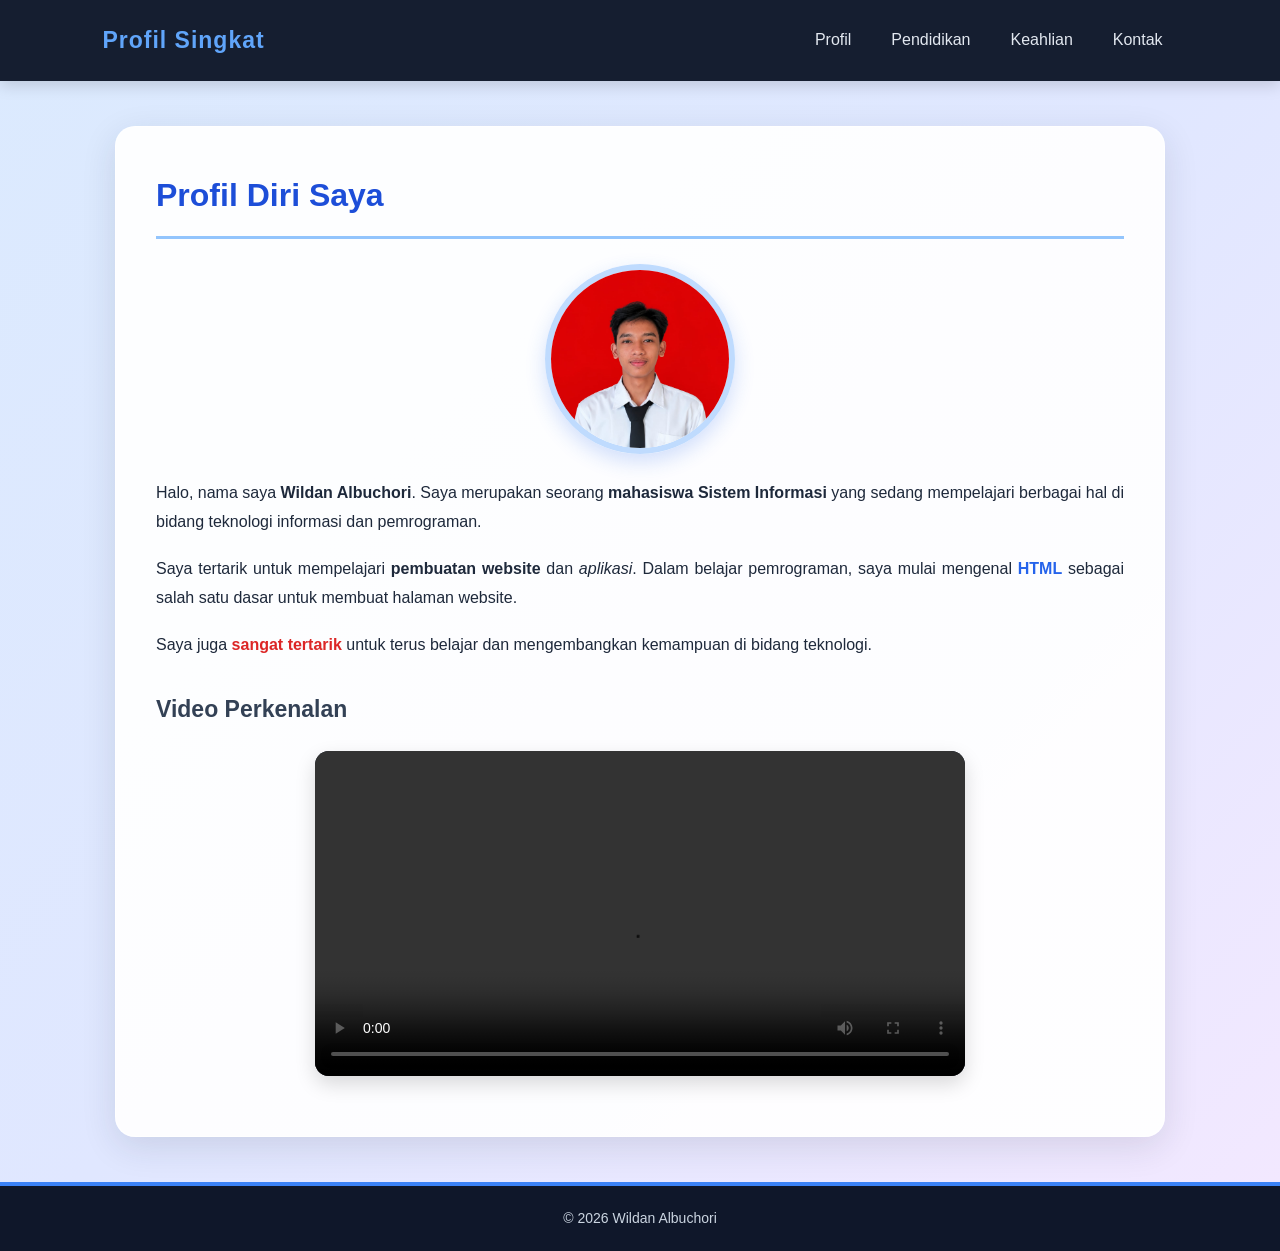
<file: index.html>
<head>
    <meta charset="UTF-8">
    <meta name="viewport" content="width=device-width, initial-scale=1.0">

    <title>Profil Singkat</title>

    <link rel="stylesheet" href="style.css">
</head>
<body>

    <!-- ================= NAVIGASI ================= -->
    <nav class="navbar">

        <h2>Profil Singkat</h2>

        <ul>
            <li>
                <a href="index.html">Profil</a>
            </li>

            <li>
                <a href="pendidikan.html">Pendidikan</a>
            </li>

            <li>
                <a href="keahlian.html">Keahlian</a>
            </li>

            <li>
                <a href="kontak.html">Kontak</a>
            </li>
        </ul>

    </nav>


    <!-- ================= KONTEN UTAMA ================= -->
    <main>

        <section class="card">

            <h1>Profil Diri Saya</h1>

            <!-- GAMBAR -->
            <img
                src="profil.jpeg"
                alt="Foto Profil Wildan"
                class="foto-profil"
            >


            <!-- PARAGRAF PROFIL -->
            <p>
                Halo, nama saya <b>Wildan Albuchori</b>.
                Saya merupakan seorang
                <b>mahasiswa Sistem Informasi</b> yang sedang
                mempelajari berbagai hal di bidang teknologi
                informasi dan pemrograman.
            </p>

            <p>
                Saya tertarik untuk mempelajari
                <b>pembuatan website</b> dan
                <i>aplikasi</i>. Dalam belajar pemrograman,
                saya mulai mengenal
                <span class="biru">HTML</span> sebagai salah
                satu dasar untuk membuat halaman website.
            </p>

            <p>
                Saya juga
                <b class="merah">sangat tertarik</b>
                untuk terus belajar dan mengembangkan
                kemampuan di bidang teknologi.
            </p>


            <!-- ================= VIDEO ================= -->

        <h2>Video Perkenalan</h2>

            <video class="video-profil" controls preload="metadata">
                <source src="video.mp4" type="video/mp4">
                    Browser Anda tidak mendukung video HTML5.
            </video>


        </section>

    </main>

    <footer>

        <p>
            &copy; 2026 Wildan Albuchori
        </p>

    </footer>

</body>
</html>
</file>
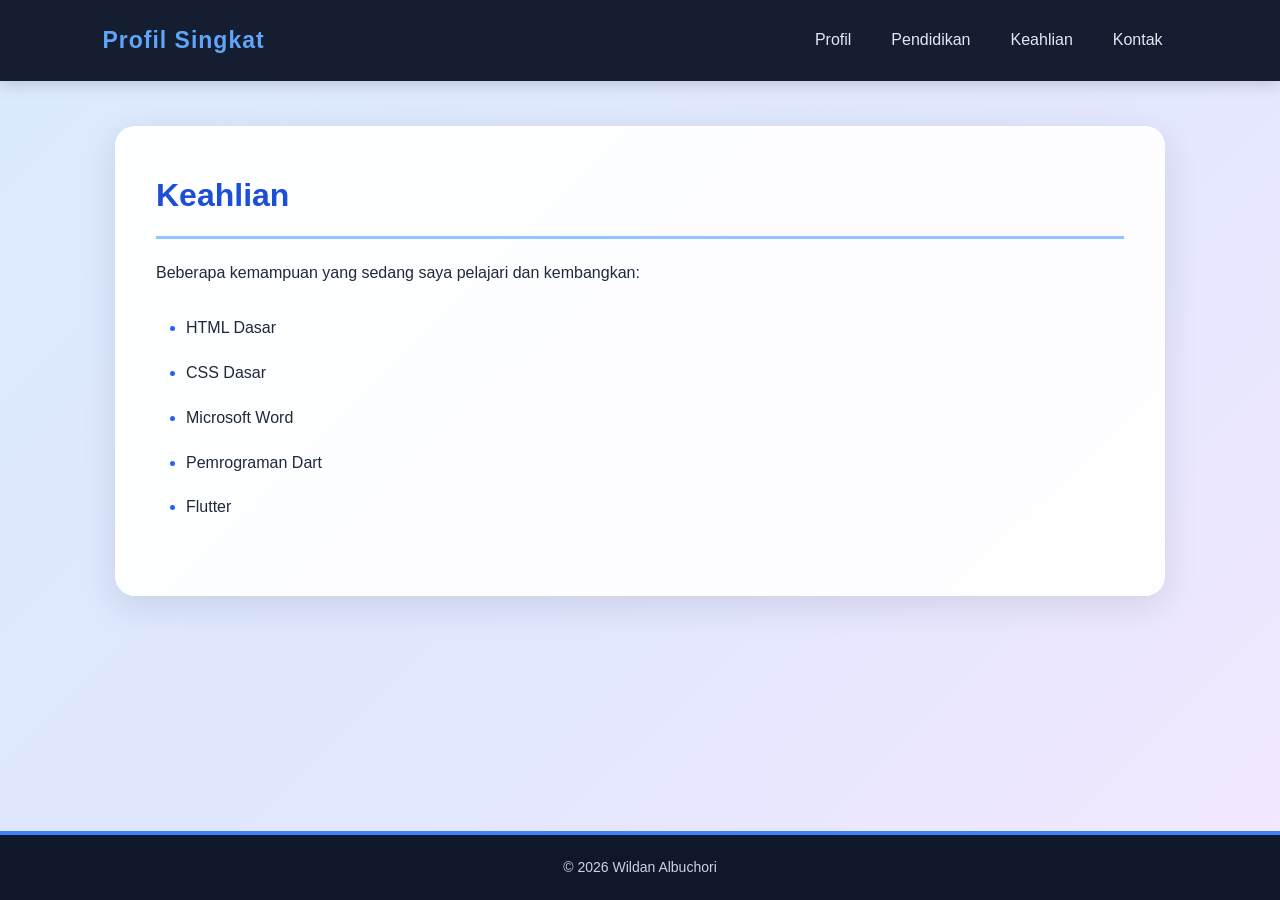
<file: keahlian.html>
<!DOCTYPE html>
<html lang="id">
<head>
    <meta charset="UTF-8">
    <meta name="viewport" content="width=device-width, initial-scale=1.0">
    <title>Keahlian</title>
    <link rel="stylesheet" href="style.css">
</head>

<body>

    <nav class="navbar">
        <h2>Profil Singkat</h2>

        <ul>
            <li><a href="index.html">Profil</a></li>
            <li><a href="pendidikan.html">Pendidikan</a></li>
            <li><a href="keahlian.html">Keahlian</a></li>
            <li><a href="kontak.html">Kontak</a></li>
        </ul>
    </nav>

    <main>
        <div class="card">
            <h1>Keahlian</h1>

            <p>
                Beberapa kemampuan yang sedang saya pelajari dan kembangkan:
            </p>

            <ul>
                <li>HTML Dasar</li>
                <li>CSS Dasar</li>
                <li>Microsoft Word</li>
                <li>Pemrograman Dart</li>
                <li>Flutter</li>
            </ul>
        </div>
    </main>

    <footer>
        <p>&copy; 2026 Wildan Albuchori</p>
    </footer>

</body>
</html>
</file>
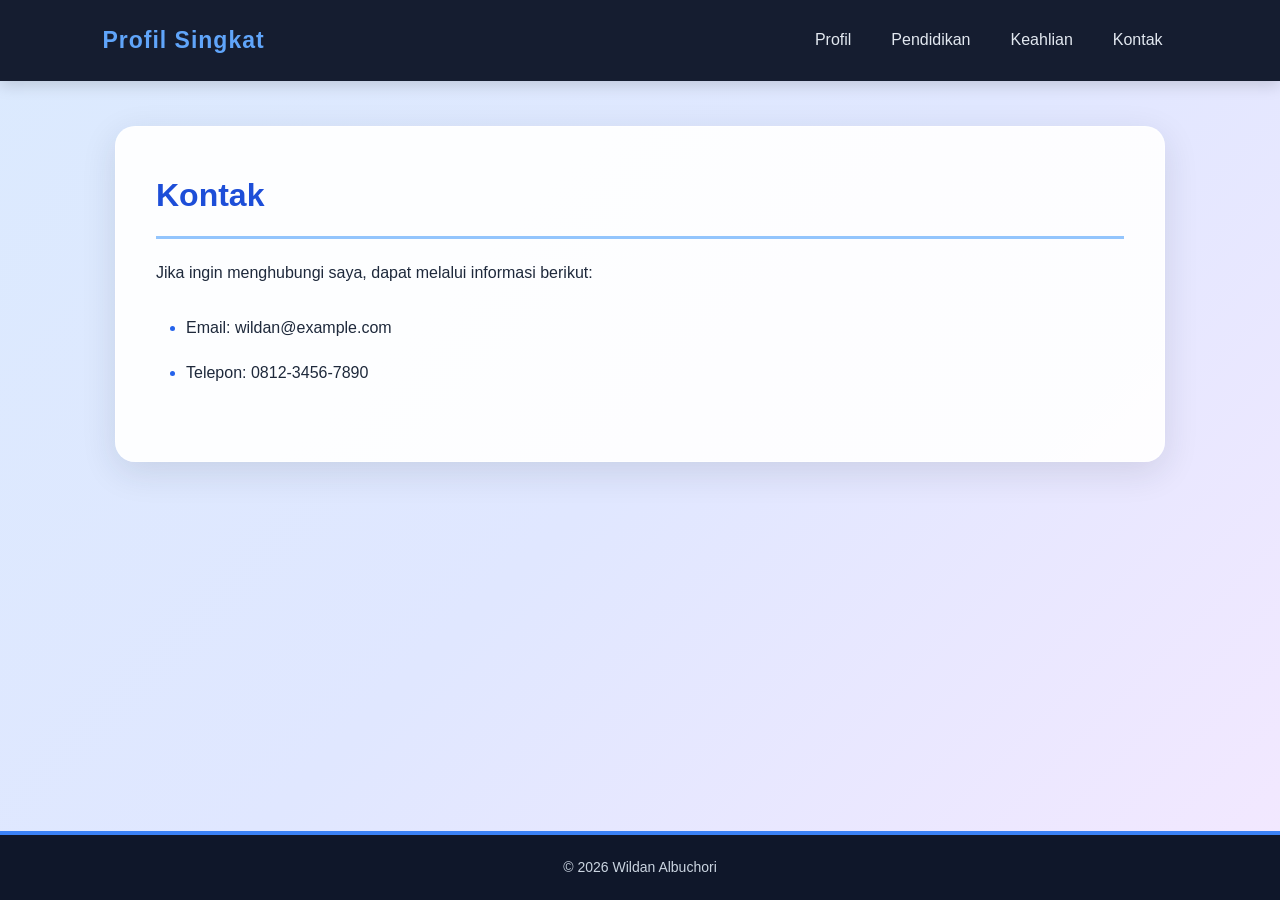
<file: kontak.html>
<!DOCTYPE html>
<html lang="id">
<head>
    <meta charset="UTF-8">
    <meta name="viewport" content="width=device-width, initial-scale=1.0">
    <title>Kontak</title>
    <link rel="stylesheet" href="style.css">
</head>

<body>

    <nav class="navbar">
        <h2>Profil Singkat</h2>

        <ul>
            <li><a href="index.html">Profil</a></li>
            <li><a href="pendidikan.html">Pendidikan</a></li>
            <li><a href="keahlian.html">Keahlian</a></li>
            <li><a href="kontak.html">Kontak</a></li>
        </ul>
    </nav>

    <main>
        <div class="card">
            <h1>Kontak</h1>

            <p>
                Jika ingin menghubungi saya, dapat melalui informasi berikut:
            </p>

            <ul>
                <li>Email: wildan@example.com</li>
                <li>Telepon: 0812-3456-7890</li>
            </ul>
        </div>
    </main>

    <footer>
        <p>&copy; 2026 Wildan Albuchori</p>
    </footer>

</body>
</html>
</file>
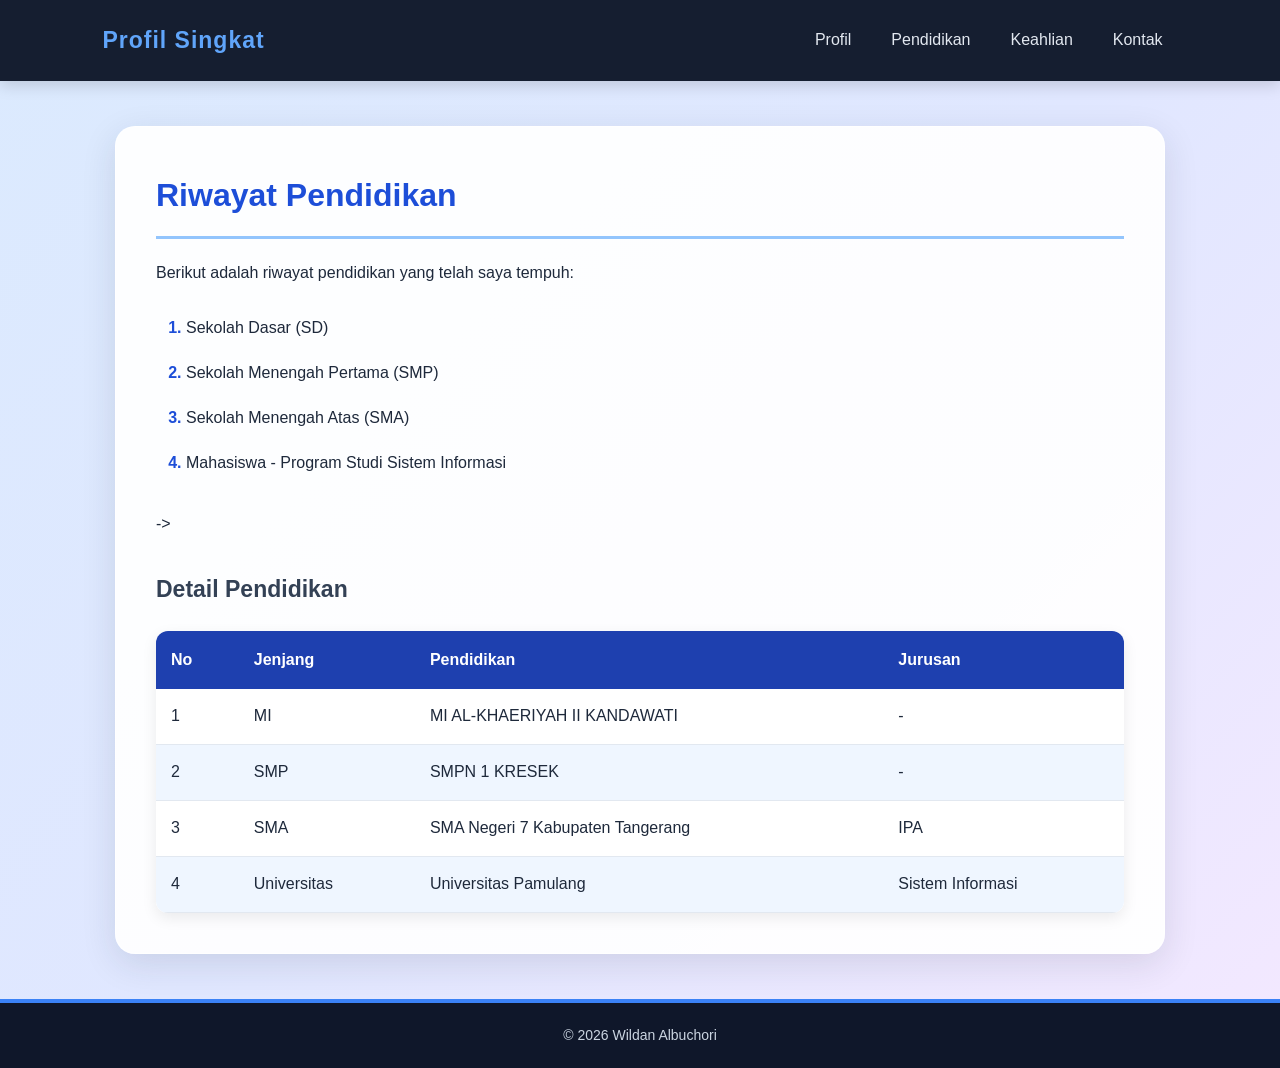
<file: pendidikan.html>
<!DOCTYPE html>
<html lang="id">

<head>
    <meta charset="UTF-8">

    <meta name="viewport"
          content="width=device-width, initial-scale=1.0">

    <title>Pendidikan</title>

    <link rel="stylesheet" href="style.css">
</head>

<body>


    <nav class="navbar">

        <h2>Profil Singkat</h2>

        <ul>

            <li>
                <a href="index.html">Profil</a>
            </li>

            <li>
                <a href="pendidikan.html">Pendidikan</a>
            </li>

            <li>
                <a href="keahlian.html">Keahlian</a>
            </li>

            <li>
                <a href="kontak.html">Kontak</a>
            </li>

        </ul>

    </nav>



    <main>

        <div class="card">

            <h1>Riwayat Pendidikan</h1>

            <p>
                Berikut adalah riwayat pendidikan yang telah saya tempuh:
            </p>


            <ol>

                <li>Sekolah Dasar (SD)</li>

                <li>Sekolah Menengah Pertama (SMP)</li>

                <li>Sekolah Menengah Atas (SMA)</li>

                <li>Mahasiswa - Program Studi Sistem Informasi</li>

            </ol>
->

            <h2>Detail Pendidikan</h2>

            <div class="table-container">

                <table class="tabel-pendidikan">

                    <thead>

                        <tr>
                            <th>No</th>
                            <th>Jenjang</th>
                            <th>Pendidikan</th>
                            <th>Jurusan</th>
                        </tr>

                    </thead>

                    <tbody>

                        <tr>
                            <td>1</td>
                            <td>MI</td>
                            <td>MI AL-KHAERIYAH II KANDAWATI</td>
                            <td>-</td>
                        </tr>

                        <tr>
                            <td>2</td>
                            <td>SMP</td>
                            <td>SMPN 1 KRESEK</td>
                            <td>-</td>
                        </tr>

                        <tr>
                            <td>3</td>
                            <td>SMA</td>
                            <td>SMA Negeri 7 Kabupaten Tangerang</td>
                            <td>IPA</td>
                        </tr>

                        <tr>
                            <td>4</td>
                            <td>Universitas</td>
                            <td>Universitas Pamulang</td>
                            <td>Sistem Informasi</td>
                        </tr>

                    </tbody>

                </table>

            </div>

        </div>

    </main>


    <footer>

        <p>
            &copy; 2026 Wildan Albuchori
        </p>

    </footer>

</body>

</html>
</file>
<file: style.css>
/* ========================================
   STYLE PORTOFOLIO WILDAN ALBUCHORI
   ======================================== */

/* RESET CSS */
* {
    margin: 0;
    padding: 0;
    box-sizing: border-box;
}

/* PENGATURAN BODY */
body {
    font-family: 'Segoe UI', Arial, sans-serif;
    background: linear-gradient(135deg, #dbeafe, #e0e7ff, #f3e8ff);
    color: #1e293b;
    line-height: 1.8;
    min-height: 100vh;
    display: flex;
    flex-direction: column;
}

/* ========================================
   NAVBAR
   ======================================== */

.navbar {
    background: rgba(15, 23, 42, 0.97);
    color: white;
    padding: 18px 8%;
    display: flex;
    justify-content: space-between;
    align-items: center;
    flex-wrap: wrap;
    gap: 15px;
    box-shadow: 0 4px 15px rgba(0, 0, 0, 0.15);
    position: sticky;
    top: 0;
    z-index: 100;
}

.navbar h2 {
    font-size: 23px;
    color: #60a5fa;
    letter-spacing: 1px;
}

.navbar ul {
    list-style: none;
    display: flex;
    align-items: center;
    flex-wrap: wrap;
    gap: 10px;
}

.navbar ul li a {
    display: block;
    text-decoration: none;
    color: #e2e8f0;
    padding: 8px 15px;
    border-radius: 8px;
    font-weight: 500;
    transition: 0.3s ease;
}

.navbar ul li a:hover {
    background: #2563eb;
    color: white;
    transform: translateY(-2px);
}

/* ========================================
   KONTEN UTAMA
   ======================================== */

main {
    width: 100%;
    max-width: 1100px;
    margin: 45px auto;
    padding: 0 25px;
    flex: 1;
}

/* ========================================
   CARD
   ======================================== */

.card {
    background: rgba(255, 255, 255, 0.92);
    padding: 40px;
    border-radius: 20px;
    box-shadow: 0 10px 35px rgba(30, 41, 59, 0.12);
    border: 1px solid rgba(255, 255, 255, 0.8);
    transition: box-shadow 0.3s ease;
}

.card:hover {
    box-shadow: 0 15px 40px rgba(30, 41, 59, 0.17);
}

/* ========================================
   JUDUL
   ======================================== */

.card h1 {
    color: #1d4ed8;
    font-size: 32px;
    margin-bottom: 20px;
    padding-bottom: 12px;
    border-bottom: 3px solid #93c5fd;
}

.card h2 {
    color: #334155;
    font-size: 23px;
    margin-top: 30px;
    margin-bottom: 15px;
}

.card p {
    margin-bottom: 18px;
    text-align: justify;
}

/* TEKS BERWARNA */
.biru {
    color: #2563eb;
    font-weight: bold;
}

.merah {
    color: #dc2626;
    font-weight: bold;
}

/* ========================================
   FOTO PROFIL
   ======================================== */

.foto-profil {
    display: block;
    width: 190px;
    height: 190px;
    object-fit: cover;
    border-radius: 50%;
    margin: 25px auto;
    border: 6px solid #bfdbfe;
    box-shadow: 0 8px 20px rgba(37, 99, 235, 0.2);
    transition: transform 0.3s ease;
}

.foto-profil:hover {
    transform: scale(1.05);
}

/* ========================================
   VIDEO PROFIL
   ======================================== */

.video-profil {
    display: block;
    width: 100%;
    max-width: 650px;
    margin: 20px auto;
    border-radius: 14px;
    background: #0f172a;
    box-shadow: 0 8px 20px rgba(0, 0, 0, 0.15);
}

/* ========================================
   DAFTAR KEAHLIAN DAN PENDIDIKAN
   ======================================== */

.card ul,
.card ol {
    padding-left: 30px;
    margin: 15px 0 25px;
}

.card li {
    padding: 8px 0;
}

.card ul li::marker {
    color: #2563eb;
}

.card ol li::marker {
    color: #1d4ed8;
    font-weight: bold;
}

/* ========================================
   TABEL PENDIDIKAN
   ======================================== */

.table-container {
    width: 100%;
    overflow-x: auto;
    margin-top: 20px;
    border-radius: 12px;
    box-shadow: 0 5px 15px rgba(0, 0, 0, 0.08);
}

.tabel-pendidikan {
    width: 100%;
    border-collapse: collapse;
    background: white;
}

.tabel-pendidikan th {
    background: #1e40af;
    color: white;
    padding: 15px;
    text-align: left;
    white-space: nowrap;
}

.tabel-pendidikan td {
    padding: 13px 15px;
    border-bottom: 1px solid #e2e8f0;
}

.tabel-pendidikan tbody tr:nth-child(even) {
    background: #eff6ff;
}

.tabel-pendidikan tbody tr:hover {
    background: #dbeafe;
    transition: 0.2s ease;
}

/* ========================================
   INFORMASI KONTAK
   ======================================== */

.card a {
    color: #2563eb;
    text-decoration: none;
}

.card a:hover {
    color: #1e40af;
    text-decoration: underline;
}

/* ========================================
   FOOTER
   ======================================== */

footer {
    background: #0f172a;
    color: #cbd5e1;
    text-align: center;
    padding: 20px;
    margin-top: auto;
    border-top: 4px solid #3b82f6;
}

footer p {
    margin: 0;
    font-size: 14px;
}

/* ========================================
   RESPONSIVE UNTUK TABLET DAN HP
   ======================================== */

@media screen and (max-width: 768px) {

    .navbar {
        flex-direction: column;
        padding: 18px 15px;
    }

    .navbar ul {
        justify-content: center;
        gap: 5px;
    }

    .navbar ul li a {
        padding: 7px 10px;
        font-size: 14px;
    }

    main {
        margin: 25px auto;
        padding: 0 15px;
    }

    .card {
        padding: 25px 20px;
        border-radius: 15px;
    }

    .card h1 {
        font-size: 26px;
    }

    .card h2 {
        font-size: 21px;
    }

    .foto-profil {
        width: 155px;
        height: 155px;
    }

    .tabel-pendidikan {
        font-size: 13px;
    }

    .tabel-pendidikan th,
    .tabel-pendidikan td {
        padding: 10px;
    }
}

@media screen and (max-width: 400px) {

    .navbar h2 {
        font-size: 20px;
    }

    .navbar ul {
        gap: 2px;
    }

    .navbar ul li a {
        padding: 6px 7px;
        font-size: 12px;
    }

    .card {
        padding: 20px 15px;
    }

    .card h1 {
        font-size: 23px;
    }
}
</file>
